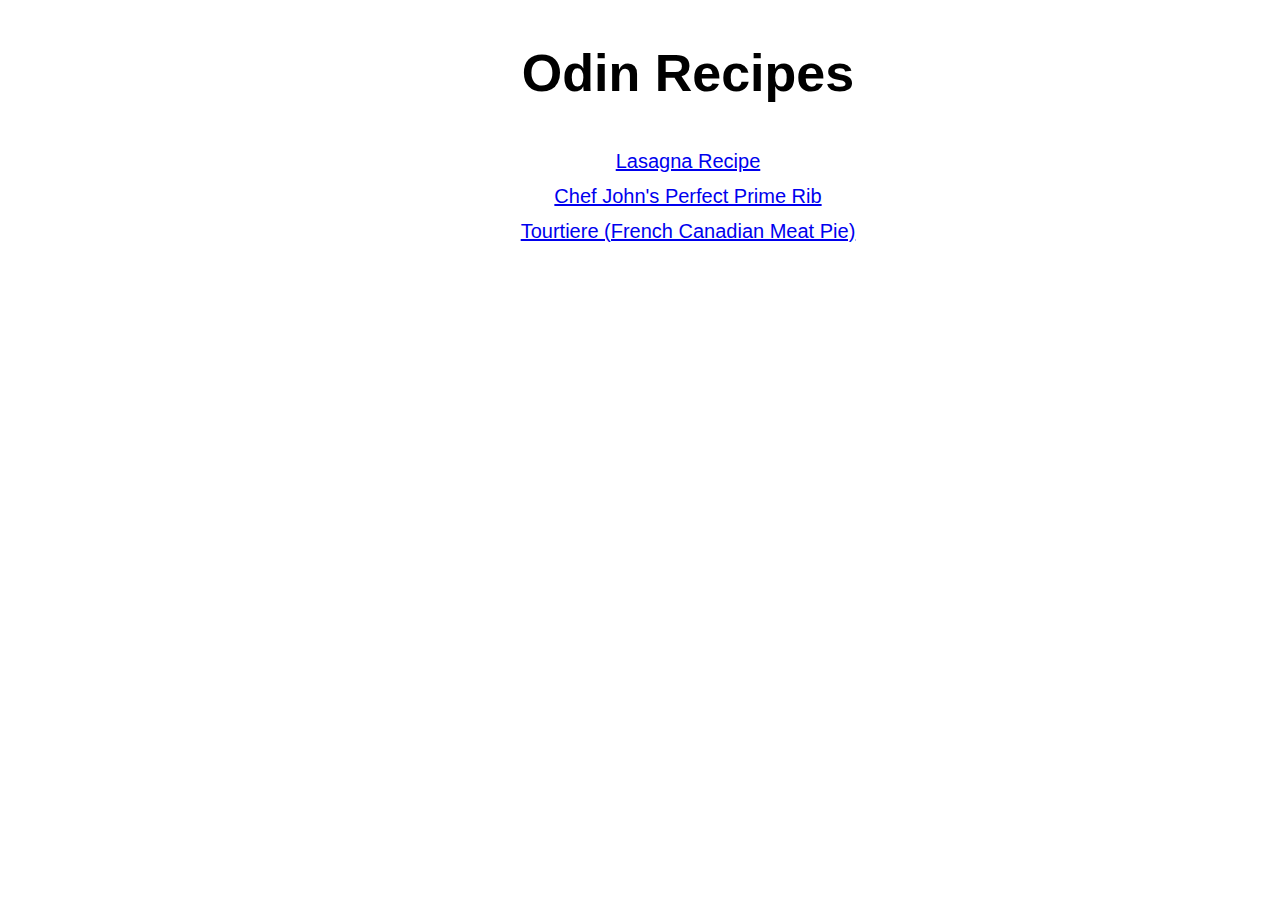
<file: index.html>
<!DOCTYPE html>
<html lang="en">
  <head>
    <meta charset="UTF-8" />
    <meta name="viewport" content="width=device-width, initial-scale=1.0" />
    <title>Odin Recipes</title>
    <link rel="stylesheet" href="./index.css" />
  </head>
  <body>
    <div class="mainpage-container">
      <h1>Odin Recipes</h1>
      <a href="recipes/lasagna.html">Lasagna Recipe</a>
      <a href="recipes/primerib.html">Chef John's Perfect Prime Rib</a>
      <a href="recipes/tourtiere.html">Tourtiere (French Canadian Meat Pie)</a>
    </div>
  </body>
</html>
</file>
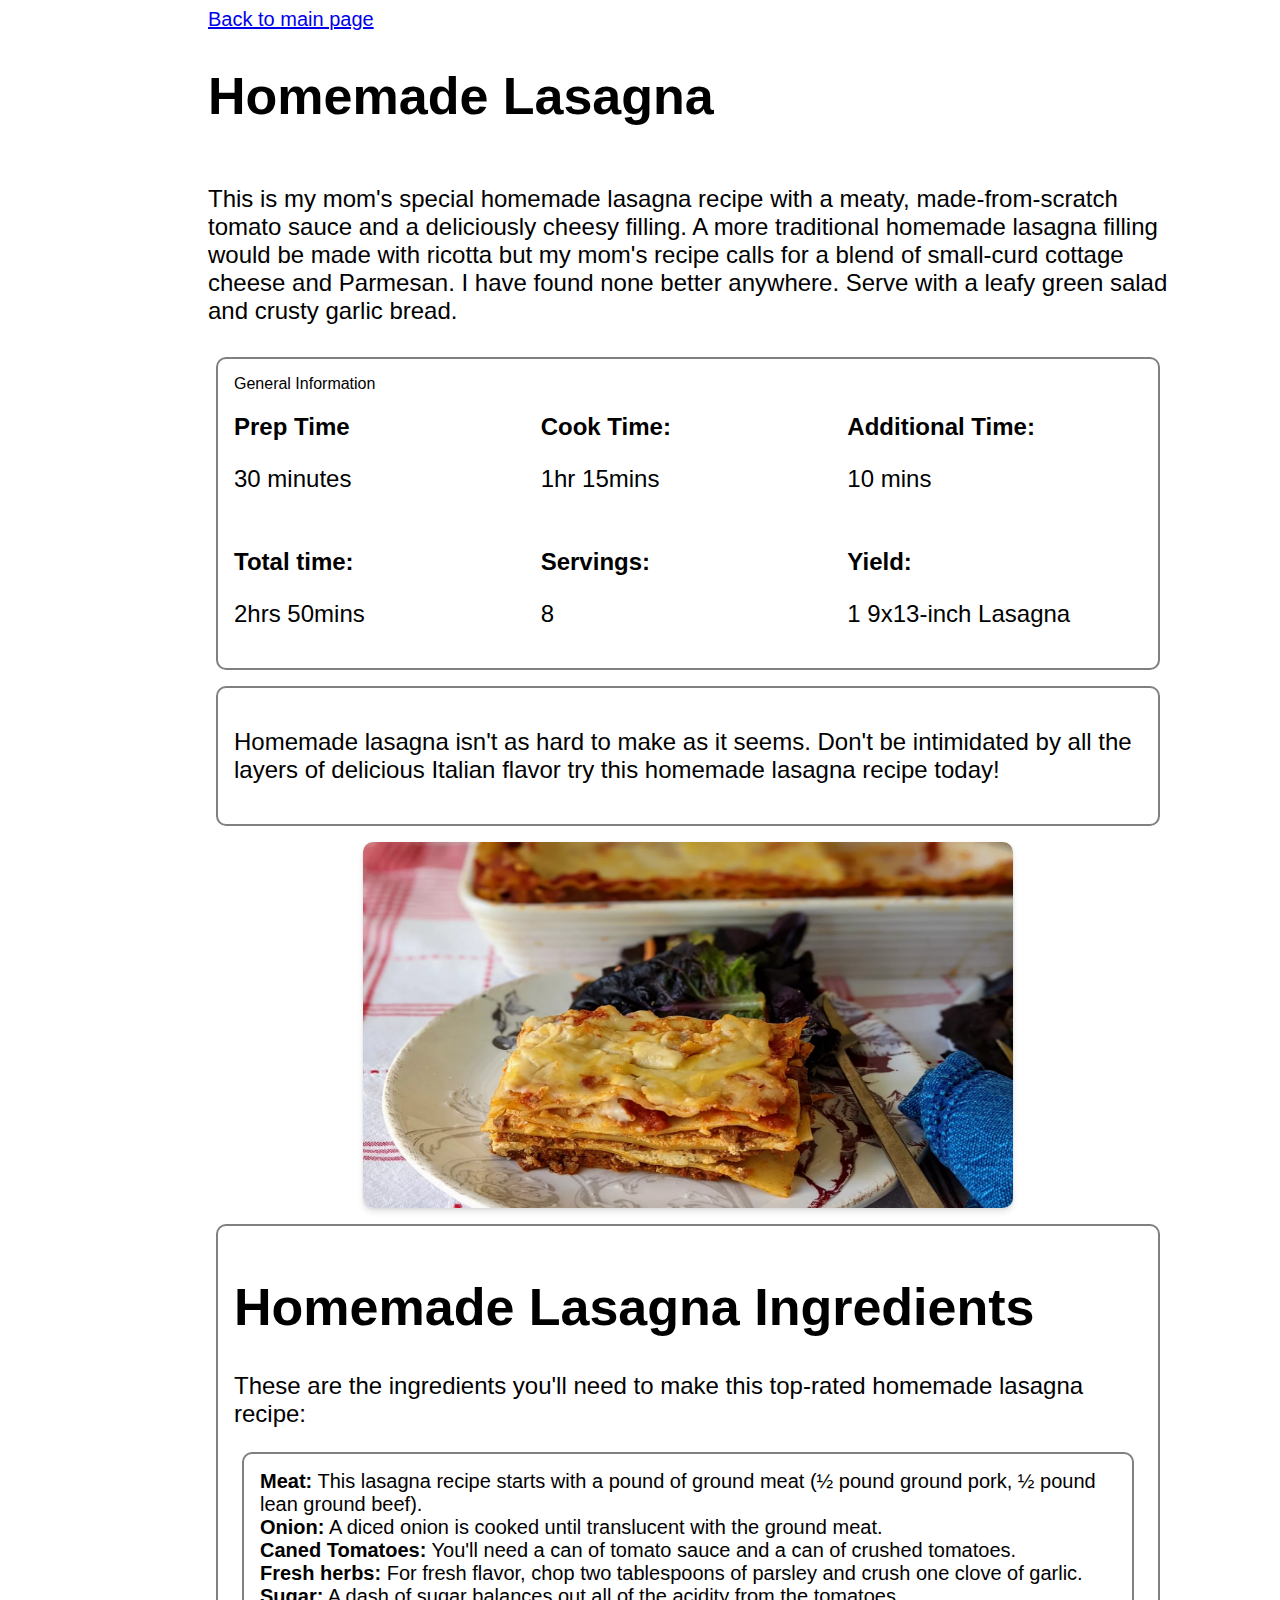
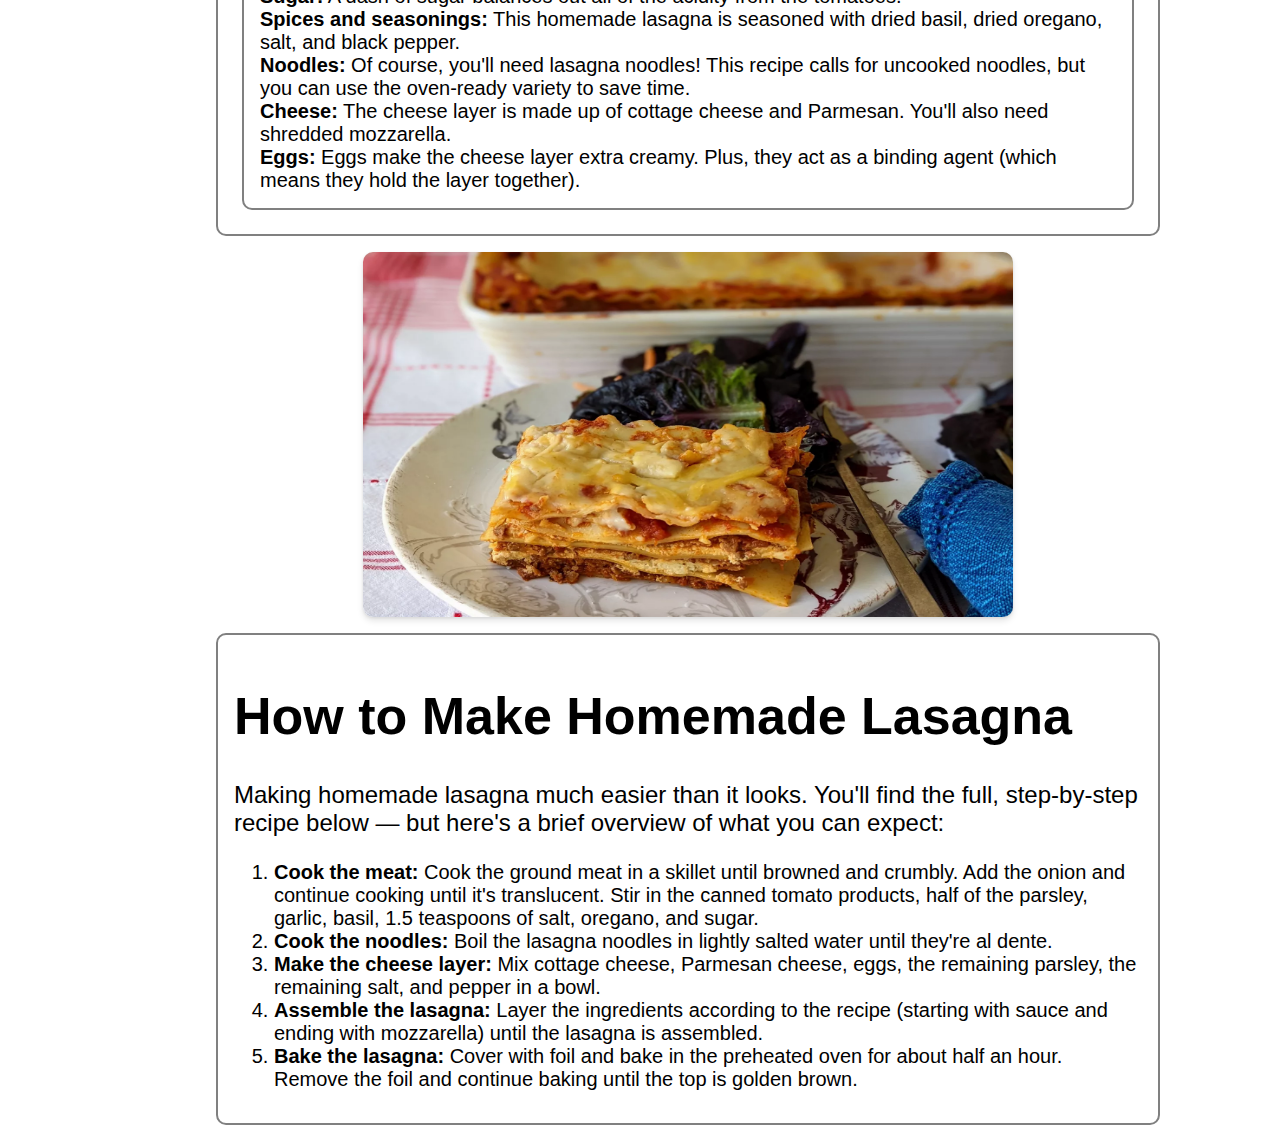
<file: recipes/lasagna.html>
<!DOCTYPE html>
<html lang="en">
  <head>
    <meta charset="UTF-8" />
    <meta name="viewport" content="width=device-width, initial-scale=1.0" />
    <link rel="stylesheet" href="../index.css" />
    <title>Lasagna</title>
  </head>
  <body>
    <a href="../index.html">Back to main page</a>
    <h1>Homemade Lasagna</h1>
    <p>
      This is my mom's special homemade lasagna recipe with a meaty, made-from-scratch tomato sauce and a deliciously
      cheesy filling. A more traditional homemade lasagna filling would be made with ricotta but my mom's recipe calls
      for a blend of small-curd cottage cheese and Parmesan. I have found none better anywhere. Serve with a leafy green
      salad and crusty garlic bread.
    </p>
    <div class="info-portion" id="general-info">
      General Information
      <div class="general-info">
        <div class="general-info-items">
          <h2>Prep Time</h2>
          <p>30 minutes</p>
        </div>
        <div class="general-info-items">
          <h2>Cook Time:</h2>
          <p>1hr 15mins</p>
        </div>
        <div class="general-info-items">
          <h2>Additional Time:</h2>
          <p>10 mins</p>
        </div>
        <div class="general-info-items">
          <h2>Total time:</h2>
          <p>2hrs 50mins</p>
        </div>
        <div class="general-info-items">
          <h2>Servings:</h2>
          <p>8</p>
        </div>
        <div class="general-info-items">
          <h2>Yield:</h2>
          <p>1 9x13-inch Lasagna</p>
        </div>
      </div>
    </div>
    <div class="info-portion" id="intro-information">
      <p>
        Homemade lasagna isn't as hard to make as it seems. Don't be intimidated by all the layers of delicious Italian
        flavor try this homemade lasagna recipe today!
      </p>
    </div>
    <img src="../assets/lasagna.webp" alt="lasagna.jpeg" />
    <div class="info-portion" id="recipe-ingredients">
      <h1>Homemade Lasagna Ingredients</h1>
      <p>These are the ingredients you'll need to make this top-rated homemade lasagna recipe:</p>
      <ul class="info-portion" id="ingredients-list">
        <li>
          <strong>Meat:</strong> This lasagna recipe starts with a pound of ground meat (½ pound ground pork, ½ pound
          lean ground beef).
        </li>
        <li><strong>Onion:</strong> A diced onion is cooked until translucent with the ground meat.</li>
        <li><strong>Caned Tomatoes:</strong> You'll need a can of tomato sauce and a can of crushed tomatoes.</li>
        <li>
          <strong>Fresh herbs:</strong> For fresh flavor, chop two tablespoons of parsley and crush one clove of garlic.
        </li>
        <li><strong>Sugar:</strong> A dash of sugar balances out all of the acidity from the tomatoes.</li>
        <li>
          <strong>Spices and seasonings:</strong> This homemade lasagna is seasoned with dried basil, dried oregano,
          salt, and black pepper.
        </li>
        <li>
          <strong>Noodles:</strong> Of course, you'll need lasagna noodles! This recipe calls for uncooked noodles, but
          you can use the oven-ready variety to save time.
        </li>
        <li>
          <strong>Cheese:</strong> The cheese layer is made up of cottage cheese and Parmesan. You'll also need shredded
          mozzarella.
        </li>
        <li>
          <strong>Eggs:</strong> Eggs make the cheese layer extra creamy. Plus, they act as a binding agent (which means
          they hold the layer together).
        </li>
      </ul>
    </div>
    <img src="../assets/lasagna.webp" alt="lasagna.jpeg" />
    <div class="info-portion" id="recipe-steps">
      <h1>How to Make Homemade Lasagna</h1>
      <p>
        Making homemade lasagna much easier than it looks. You'll find the full, step-by-step recipe below — but here's
        a brief overview of what you can expect:
      </p>
      <ol>
        <li>
          <strong>Cook the meat:</strong> Cook the ground meat in a skillet until browned and crumbly. Add the onion and
          continue cooking until it's translucent. Stir in the canned tomato products, half of the parsley, garlic,
          basil, 1.5 teaspoons of salt, oregano, and sugar.
        </li>
        <li>
          <strong>Cook the noodles:</strong> Boil the lasagna noodles in lightly salted water until they're al dente.
        </li>
        <li>
          <strong>Make the cheese layer:</strong> Mix cottage cheese, Parmesan cheese, eggs, the remaining parsley, the
          remaining salt, and pepper in a bowl.
        </li>
        <li>
          <strong>Assemble the lasagna:</strong> Layer the ingredients according to the recipe (starting with sauce and
          ending with mozzarella) until the lasagna is assembled.
        </li>
        <li>
          <strong>Bake the lasagna:</strong> Cover with foil and bake in the preheated oven for about half an hour.
          Remove the foil and continue baking until the top is golden brown.
        </li>
      </ol>
    </div>
  </body>
</html>
</file>
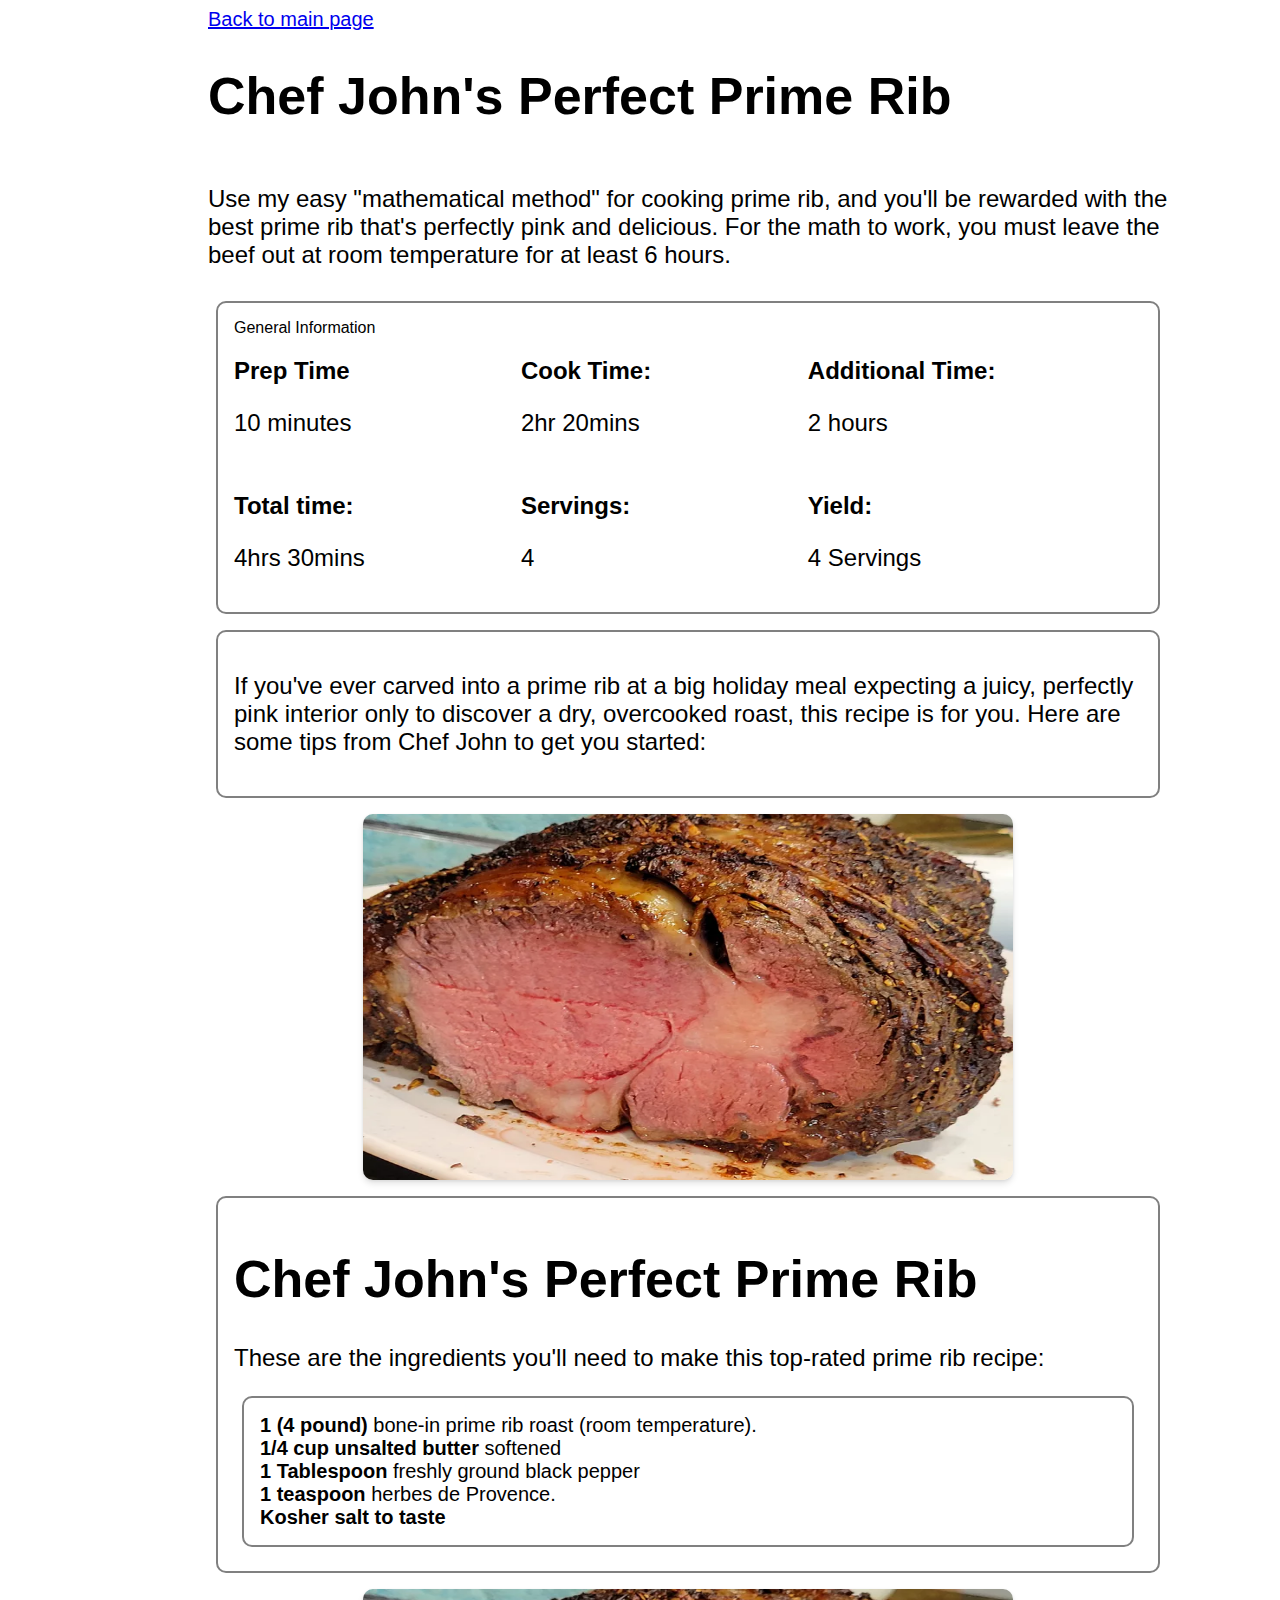
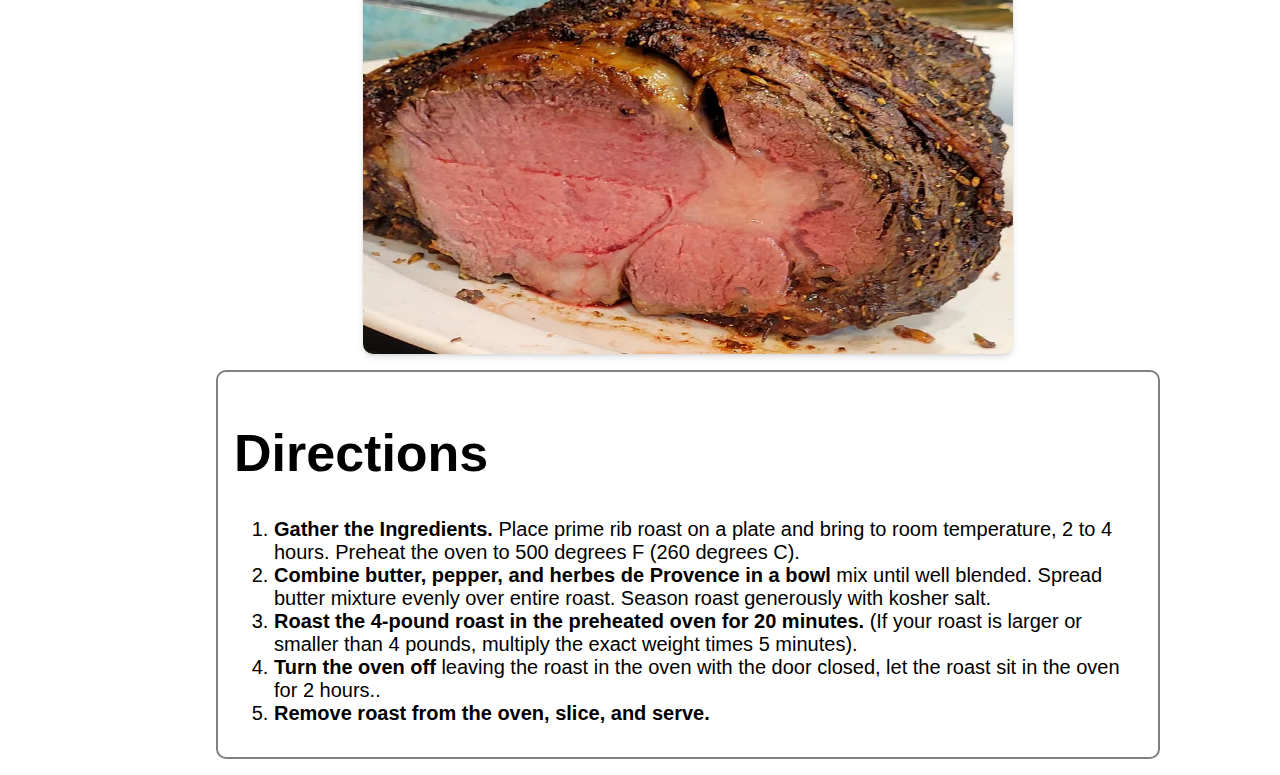
<file: recipes/primerib.html>
<!DOCTYPE html>
<html lang="en">
  <head>
    <meta charset="UTF-8" />
    <meta name="viewport" content="width=device-width, initial-scale=1.0" />
    <link rel="stylesheet" href="../index.css" />
    <title>Chef John's Perfect Prime Rib</title>
  </head>
  <body>
    <a href="../index.html">Back to main page</a>
    <h1>Chef John's Perfect Prime Rib</h1>
    <p>
      Use my easy "mathematical method" for cooking prime rib, and you'll be rewarded with the best prime rib that's
      perfectly pink and delicious. For the math to work, you must leave the beef out at room temperature for at least 6
      hours.
    </p>
    <div class="info-portion" id="general-info">
      General Information
      <div class="general-info">
        <div class="general-info-items">
          <h2>Prep Time</h2>
          <p>10 minutes</p>
        </div>
        <div class="general-info-items">
          <h2>Cook Time:</h2>
          <p>2hr 20mins</p>
        </div>
        <div class="general-info-items">
          <h2>Additional Time:</h2>
          <p>2 hours</p>
        </div>
        <div class="general-info-items">
          <h2>Total time:</h2>
          <p>4hrs 30mins</p>
        </div>
        <div class="general-info-items">
          <h2>Servings:</h2>
          <p>4</p>
        </div>
        <div class="general-info-items">
          <h2>Yield:</h2>
          <p>4 Servings</p>
        </div>
      </div>
    </div>
    <div class="info-portion" id="intro-information">
      <p>
        If you've ever carved into a prime rib at a big holiday meal expecting a juicy, perfectly pink interior only to
        discover a dry, overcooked roast, this recipe is for you. Here are some tips from Chef John to get you started:
      </p>
    </div>
    <img src="../assets/primerib.webp" alt="primerib.jpeg" />
    <div class="info-portion" id="recipe-ingredients">
      <h1>Chef John's Perfect Prime Rib</h1>
      <p>These are the ingredients you'll need to make this top-rated prime rib recipe:</p>
      <ul class="info-portion" id="ingredients-list">
        <li><strong>1 (4 pound)</strong> bone-in prime rib roast (room temperature).</li>
        <li><strong>1/4 cup unsalted butter</strong> softened</li>
        <li><strong>1 Tablespoon</strong> freshly ground black pepper</li>
        <li><strong>1 teaspoon</strong> herbes de Provence.</li>
        <li><strong>Kosher salt to taste</strong></li>
      </ul>
    </div>
    <img src="../assets/primerib.webp" alt="primerib.jpeg" />
    <div class="info-portion" id="recipe-steps">
      <h1>Directions</h1>
      <ol>
        <li>
          <strong>Gather the Ingredients.</strong> Place prime rib roast on a plate and bring to room temperature, 2 to
          4 hours. Preheat the oven to 500 degrees F (260 degrees C).
        </li>
        <li>
          <strong>Combine butter, pepper, and herbes de Provence in a bowl</strong> mix until well blended. Spread
          butter mixture evenly over entire roast. Season roast generously with kosher salt.
        </li>
        <li>
          <strong>Roast the 4-pound roast in the preheated oven for 20 minutes.</strong> (If your roast is larger or
          smaller than 4 pounds, multiply the exact weight times 5 minutes).
        </li>
        <li>
          <strong>Turn the oven off</strong> leaving the roast in the oven with the door closed, let the roast sit in
          the oven for 2 hours..
        </li>
        <li>
          <strong>Remove roast from the oven, slice, and serve.</strong>
        </li>
      </ol>
    </div>
  </body>
</html>
</file>
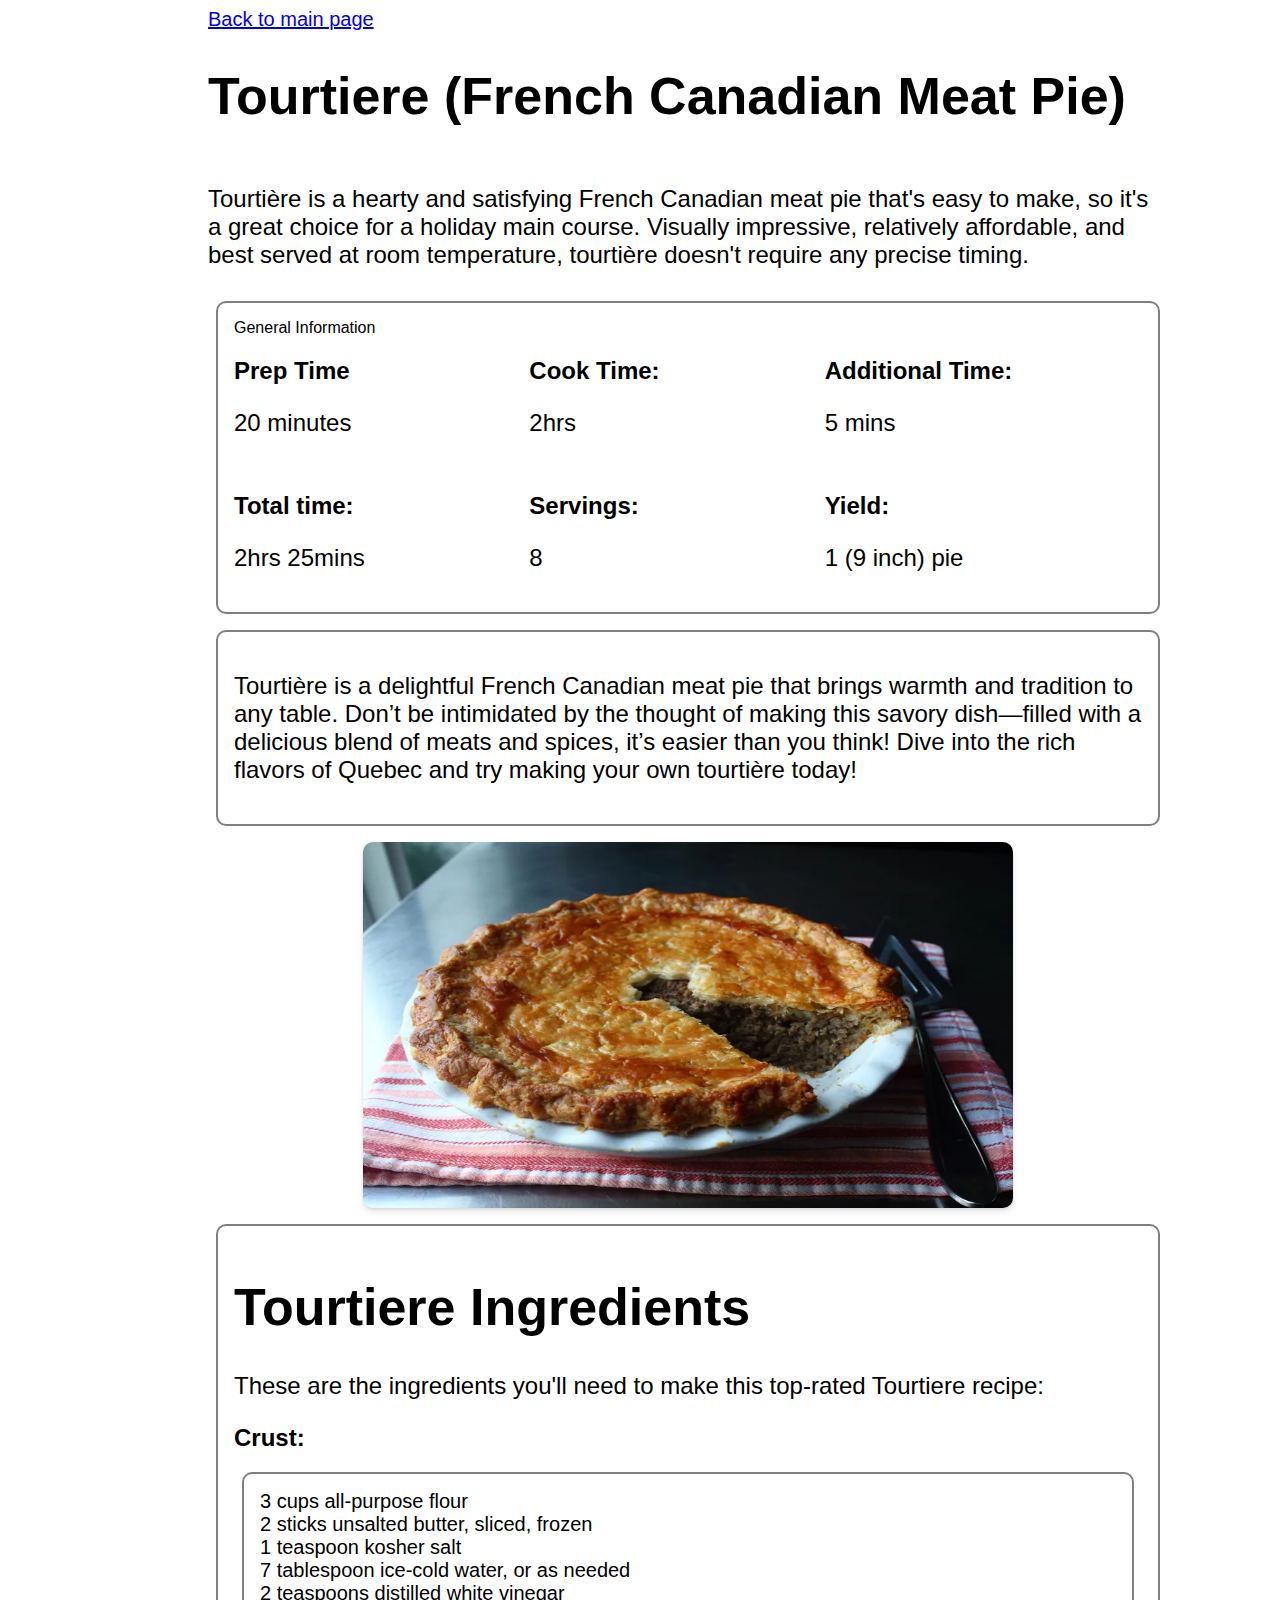
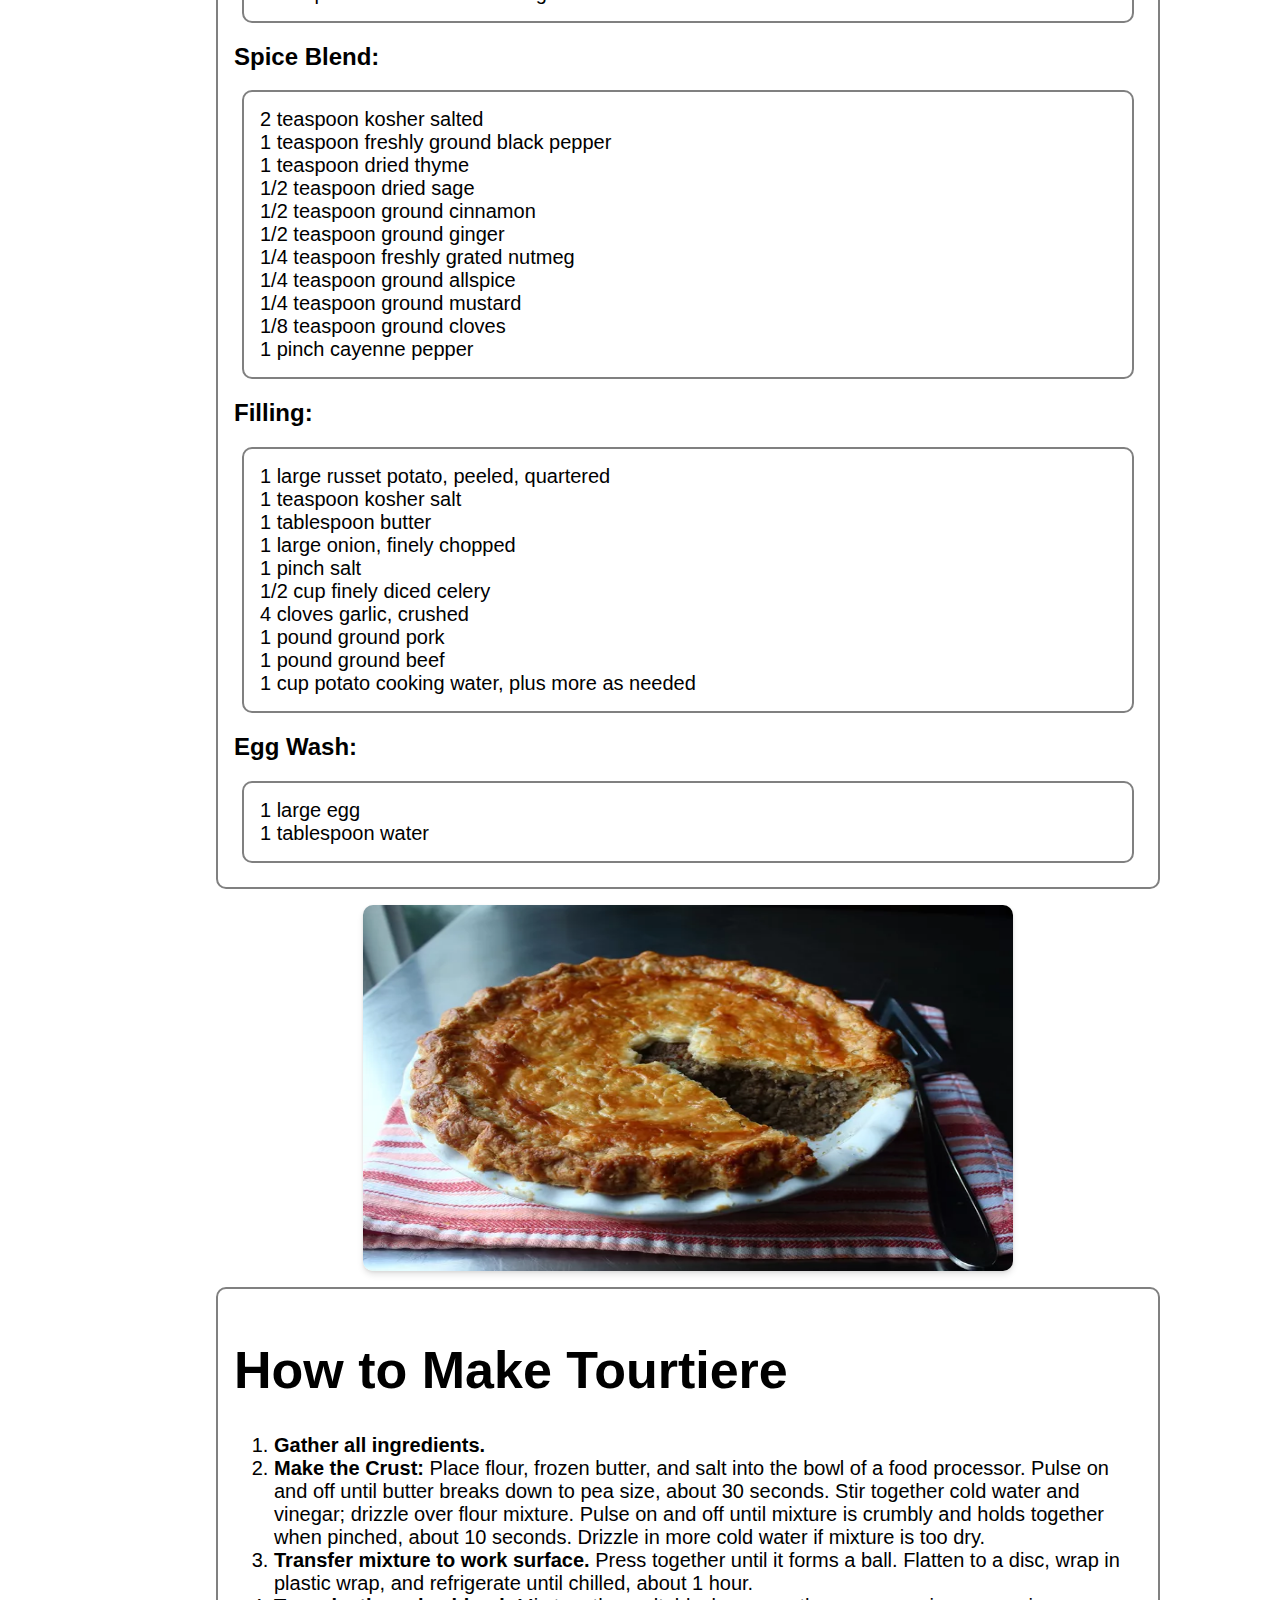
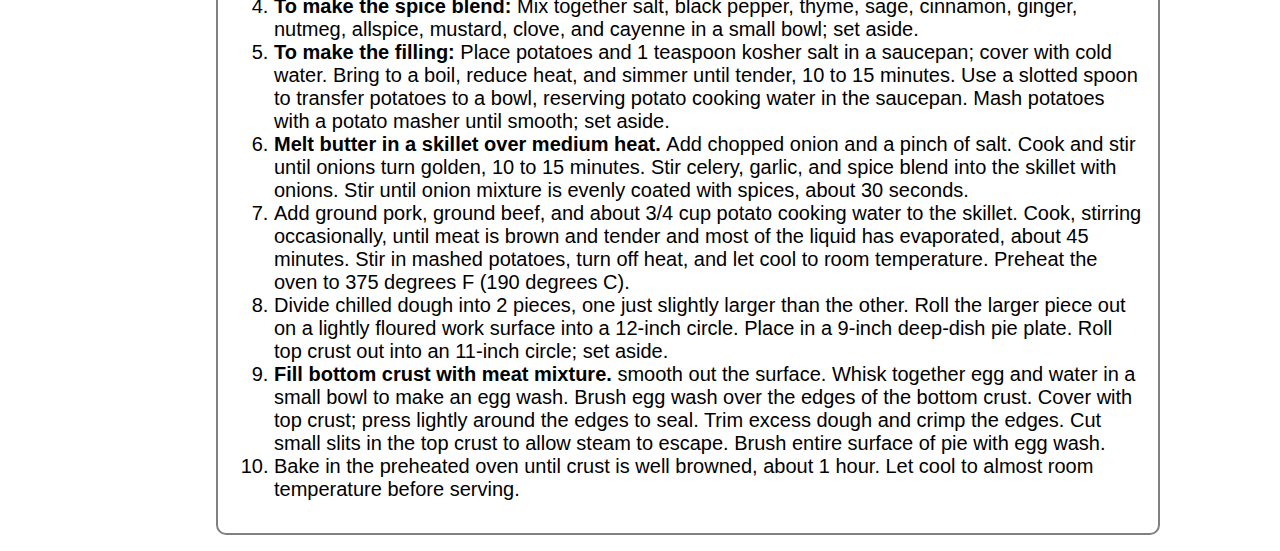
<file: recipes/tourtiere.html>
<!DOCTYPE html>
<html lang="en">
  <head>
    <meta charset="UTF-8" />
    <meta name="viewport" content="width=device-width, initial-scale=1.0" />
    <link rel="stylesheet" href="../index.css" />
    <title>Tourtiere</title>
  </head>
  <body>
    <a href="../index.html">Back to main page</a>
    <h1>Tourtiere (French Canadian Meat Pie)</h1>
    <p>
      Tourtière is a hearty and satisfying French Canadian meat pie that's easy to make, so it's a great choice for a
      holiday main course. Visually impressive, relatively affordable, and best served at room temperature, tourtière
      doesn't require any precise timing.
    </p>
    <div class="info-portion" id="general-info">
      General Information
      <div class="general-info">
        <div class="general-info-items">
          <h2>Prep Time</h2>
          <p>20 minutes</p>
        </div>
        <div class="general-info-items">
          <h2>Cook Time:</h2>
          <p>2hrs</p>
        </div>
        <div class="general-info-items">
          <h2>Additional Time:</h2>
          <p>5 mins</p>
        </div>
        <div class="general-info-items">
          <h2>Total time:</h2>
          <p>2hrs 25mins</p>
        </div>
        <div class="general-info-items">
          <h2>Servings:</h2>
          <p>8</p>
        </div>
        <div class="general-info-items">
          <h2>Yield:</h2>
          <p>1 (9 inch) pie</p>
        </div>
      </div>
    </div>
    <div class="info-portion" id="intro-information">
      <p>
        Tourtière is a delightful French Canadian meat pie that brings warmth and tradition to any table. Don’t be
        intimidated by the thought of making this savory dish—filled with a delicious blend of meats and spices, it’s
        easier than you think! Dive into the rich flavors of Quebec and try making your own tourtière today!
      </p>
    </div>
    <img src="../assets/tourtiere.webp" alt="tourtiere.jpeg" />
    <div class="info-portion" id="recipe-ingredients">
      <h1>Tourtiere Ingredients</h1>
      <p>These are the ingredients you'll need to make this top-rated Tourtiere recipe:</p>
      <h2>Crust:</h2>
      <ul class="info-portion" id="ingredients-list">
        <li>3 cups all-purpose flour</li>
        <li>2 sticks unsalted butter, sliced, frozen</li>
        <li>1 teaspoon kosher salt</li>
        <li>7 tablespoon ice-cold water, or as needed</li>
        <li>2 teaspoons distilled white vinegar</li>
      </ul>
      <h2>Spice Blend:</h2>
      <ul class="info-portion" id="ingredients-list">
        <li>2 teaspoon kosher salted</li>
        <li>1 teaspoon freshly ground black pepper</li>
        <li>1 teaspoon dried thyme</li>
        <li>1/2 teaspoon dried sage</li>
        <li>1/2 teaspoon ground cinnamon</li>
        <li>1/2 teaspoon ground ginger</li>
        <li>1/4 teaspoon freshly grated nutmeg</li>
        <li>1/4 teaspoon ground allspice</li>
        <li>1/4 teaspoon ground mustard</li>
        <li>1/8 teaspoon ground cloves</li>
        <li>1 pinch cayenne pepper</li>
      </ul>
      <h2>Filling:</h2>
      <ul class="info-portion" id="ingredients-list">
        <li>1 large russet potato, peeled, quartered</li>
        <li>1 teaspoon kosher salt</li>
        <li>1 tablespoon butter</li>
        <li>1 large onion, finely chopped</li>
        <li>1 pinch salt</li>
        <li>1/2 cup finely diced celery</li>
        <li>4 cloves garlic, crushed</li>
        <li>1 pound ground pork</li>
        <li>1 pound ground beef</li>
        <li>1 cup potato cooking water, plus more as needed</li>
      </ul>
      <h2>Egg Wash:</h2>
      <ul class="info-portion" id="ingredients-list">
        <li>1 large egg</li>
        <li>1 tablespoon water</li>
      </ul>
    </div>
    <img src="../assets/tourtiere.webp" alt="tourtiere.jpeg" />
    <div class="info-portion" id="recipe-steps">
      <h1>How to Make Tourtiere</h1>
      <ol>
        <li><strong>Gather all ingredients.</strong></li>
        <li>
          <strong>Make the Crust: </strong>Place flour, frozen butter, and salt into the bowl of a food processor. Pulse
          on and off until butter breaks down to pea size, about 30 seconds. Stir together cold water and vinegar;
          drizzle over flour mixture. Pulse on and off until mixture is crumbly and holds together when pinched, about
          10 seconds. Drizzle in more cold water if mixture is too dry.
        </li>
        <li>
          <strong>Transfer mixture to work surface. </strong>Press together until it forms a ball. Flatten to a disc,
          wrap in plastic wrap, and refrigerate until chilled, about 1 hour.
        </li>
        <li>
          <strong>To make the spice blend: </strong>Mix together salt, black pepper, thyme, sage, cinnamon, ginger,
          nutmeg, allspice, mustard, clove, and cayenne in a small bowl; set aside.
        </li>
        <li>
          <strong>To make the filling: </strong>Place potatoes and 1 teaspoon kosher salt in a saucepan; cover with cold
          water. Bring to a boil, reduce heat, and simmer until tender, 10 to 15 minutes. Use a slotted spoon to
          transfer potatoes to a bowl, reserving potato cooking water in the saucepan. Mash potatoes with a potato
          masher until smooth; set aside.
        </li>
        <li>
          <strong>Melt butter in a skillet over medium heat. </strong>Add chopped onion and a pinch of salt. Cook and
          stir until onions turn golden, 10 to 15 minutes. Stir celery, garlic, and spice blend into the skillet with
          onions. Stir until onion mixture is evenly coated with spices, about 30 seconds.
        </li>
        <li>
          Add ground pork, ground beef, and about 3/4 cup potato cooking water to the skillet. Cook, stirring
          occasionally, until meat is brown and tender and most of the liquid has evaporated, about 45 minutes. Stir in
          mashed potatoes, turn off heat, and let cool to room temperature. Preheat the oven to 375 degrees F (190
          degrees C).
        </li>
        <li>
          Divide chilled dough into 2 pieces, one just slightly larger than the other. Roll the larger piece out on a
          lightly floured work surface into a 12-inch circle. Place in a 9-inch deep-dish pie plate. Roll top crust out
          into an 11-inch circle; set aside.
        </li>
        <li>
          <strong>Fill bottom crust with meat mixture. </strong>smooth out the surface. Whisk together egg and water in
          a small bowl to make an egg wash. Brush egg wash over the edges of the bottom crust. Cover with top crust;
          press lightly around the edges to seal. Trim excess dough and crimp the edges. Cut small slits in the top
          crust to allow steam to escape. Brush entire surface of pie with egg wash.
        </li>
        <li>
          Bake in the preheated oven until crust is well browned, about 1 hour. Let cool to almost room temperature
          before serving.
        </li>
      </ol>
    </div>
  </body>
</html>
</file>
<file: index.css>
:root {
  margin: 0px;
  font-family: "Gill Sans", "Gill Sans MT", Calibri, "Trebuchet MS", sans-serif;
}

body {
  padding-left: 200px;
  display: flex;
  flex-direction: column;
  width: 75%;
}

h1 {
  font-size: 3.25rem;
}

p {
  font-size: 1.5rem;
}

a {
  font-size: 1.25rem;
}

ul {
  list-style-type: none;
  padding: .5rem;
  margin: 0;
}

li {
  font-size: 1.25rem;
}
img {
  aspect-ratio: 16/9;
  width: 650px;
  border-radius: 10px;
  margin: 0.5rem;
  align-self: center;
  box-shadow: 0 4px 6px rgba(0, 0, 0, 0.1), 0 1px 3px rgba(0, 0, 0, 0.08);
  transition: box-shadow 0.3s ease-in-out;
}

img:hover {
  box-shadow: 0 8px 12px rgba(0, 0, 0, 0.2), 0 2px 6px rgba(0, 0, 0, 0.12);
}
table {
  border-spacing: 0 20px;
}

td {
  margin: 0 12px 0 12px;
  border: solid;
  border-width: 0 0 0 0.125rem;
  border-color: grey;
}

.mainpage-container {
  width: 100%;
  height: 100%;
  display: flex;
  flex-direction: column;
  align-items: center;
  flex-wrap: wrap;
  gap: 12px;
}
.info-portion {
  border: solid;
  border-width: 0.125rem;
  border-color: grey;
  border-radius: 10px;
  margin: 0.5rem;
  padding: 1rem;
}

.general-info {
  max-width: fit-content;
  display: flex;
  flex-direction: row;
  flex-wrap: wrap;
  align-items: flex-start;
  gap: 12px;
}

.general-info-items {
  flex: 1 1 calc(33.333% - 12px);
  text-align: left;
}

@media (max-width: 600px) {
  .general-info-items {
    flex: 1 1 100%;
  }
}
</file>
